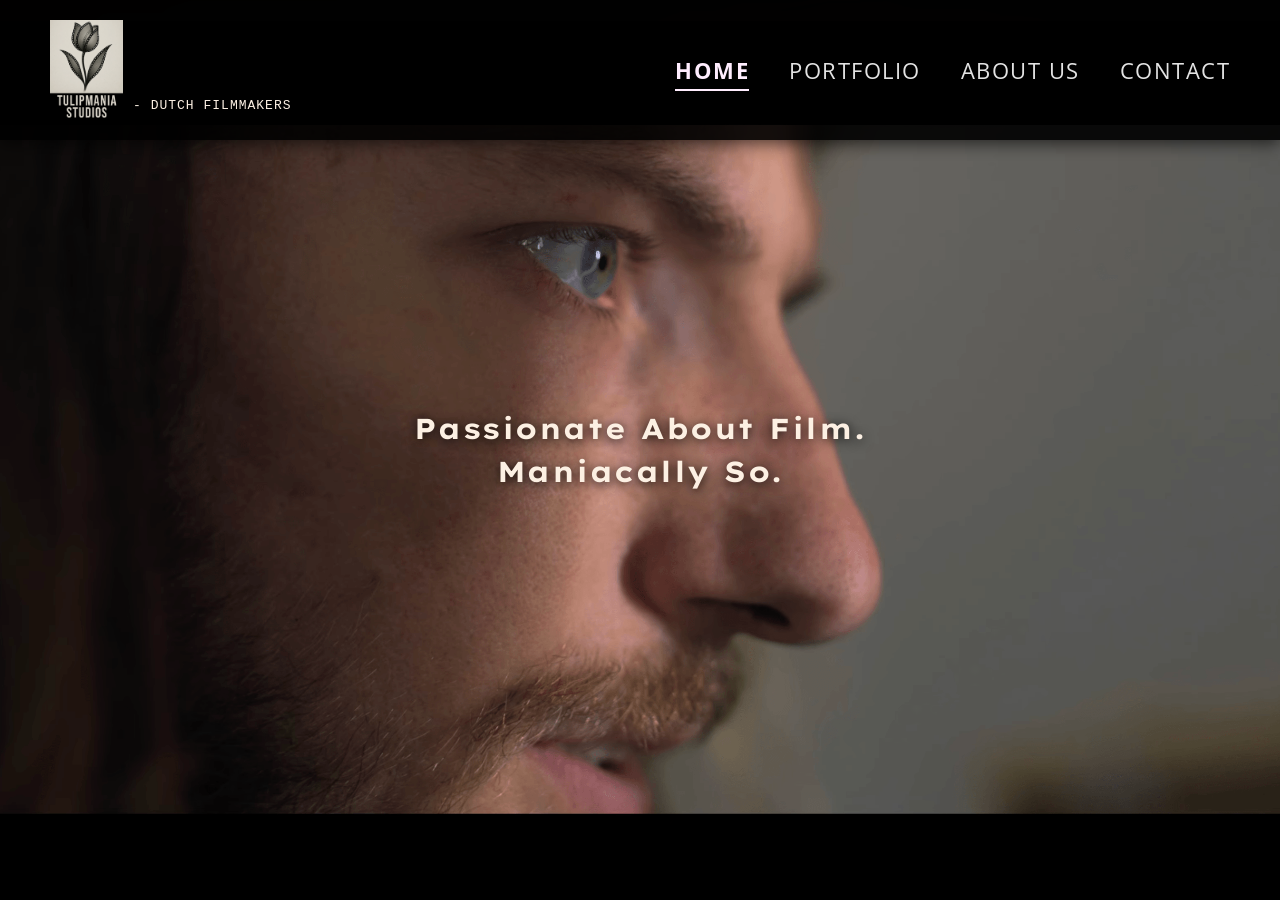
<file: index.html>
<!DOCTYPE html>
<html lang="en">
<head>
  <meta charset="UTF-8">
  <title>Tulipmania Studios</title>
  <meta name="viewport" content="width=device-width, initial-scale=1.0">
  <link rel="stylesheet" href="style.css">
  <link href="https://fonts.googleapis.com/css2?family=Open+Sans:wght@400;600;700&display=swap" rel="stylesheet">
  <link href="https://fonts.googleapis.com/css2?family=Lexend+Exa:wght@400;600;700&display=swap" rel="stylesheet">
  <link rel="icon" type="image/png" href="images/image4.png">

  <style>
    /* ========================================================
       DESKTOP NAVIGATION TEXT POSITIONING
       ======================================================== */
    @media (min-width: 769px) {
      .nav-logo-text {
        /* LEFT/RIGHT POSITION: Distance from the logo icon graphic */
        margin-left: 10px !important; 
        
        /* UP/DOWN POSITION: Centers the text nicely on desktop views */
        margin-top: 70px !important; 
        display: inline-block !important;
      }
    }

    /* ========================================================
       MOBILE NAVIGATION & HERO TEXT ADJUSTMENTS
       ======================================================== */
    @media (max-width: 768px) {
      /* Prevents the desktop margin rules from ruining the mobile layout */
      .nav-logo-text { 
        display: none !important; 
        margin-top: 0 !important; 
        margin-left: 0 !important; 
      }

      .hero-text {
        top: 50% !important; 
        left: 50% !important; 
        transform: translate(-50%, -50%) !important; 
      }

      .hero-text h2 {
        font-size: 1.2rem !important;
        line-height: 1.4 !important;
      }
    }
  </style>
</head>
<body>

<nav>
  <div class="nav-logo-top">
    <a href="index.html" class="logo-link">
      <img src="images/image4.png" alt="Tulipmania Studios Logo">
      <span class="nav-logo-text" style="font-family: 'Courier New', Courier, monospace;">
          - Dutch filmmakers
      </span>
    </a>
  </div>

  <div class="hamburger" onclick="toggleNav()">&#9776;</div>
  <div class="nav-links">
    <a href="index.html" class="active">Home</a>
    <a href="portfolio.html">Portfolio</a>
    <a href="about.html">About Us</a>
    <a href="contact.html">Contact</a>
  </div>
</nav>

<main>
  <section id="hero">
    <div class="hero-slide">
      <img src="images/image5.png" alt="Hero 1">
      <img src="images/image8.png" alt="Hero 2">
      <img src="images/image11.png" alt="Hero 3">
      <img src="images/image3.jpg" alt="Hero 4">
      <img src="images/image9.png" alt="Hero 5">
      <img src="images/image12.png" alt="Hero 6">
    </div>
  </section>

  <div class="hero-text">
    <h2>Passionate About Film.<br>Maniacally So.</h2>
  </div>
</main>
  
<script>
function toggleNav() {
  document.querySelector('.nav-links').classList.toggle('show');
}
</script>

<script>
const slides = document.querySelectorAll('.hero-slide img');
let current = 0;
const delay = 6000;

function showSlide(index) {
  slides.forEach((img, i) => {
    img.classList.toggle('active', i === index);
  });
}

function nextSlide() {
  current = (current + 1) % slides.length;
  showSlide(current);
}

showSlide(current);
setInterval(nextSlide, delay);
</script>
</body>
</html>
</file>
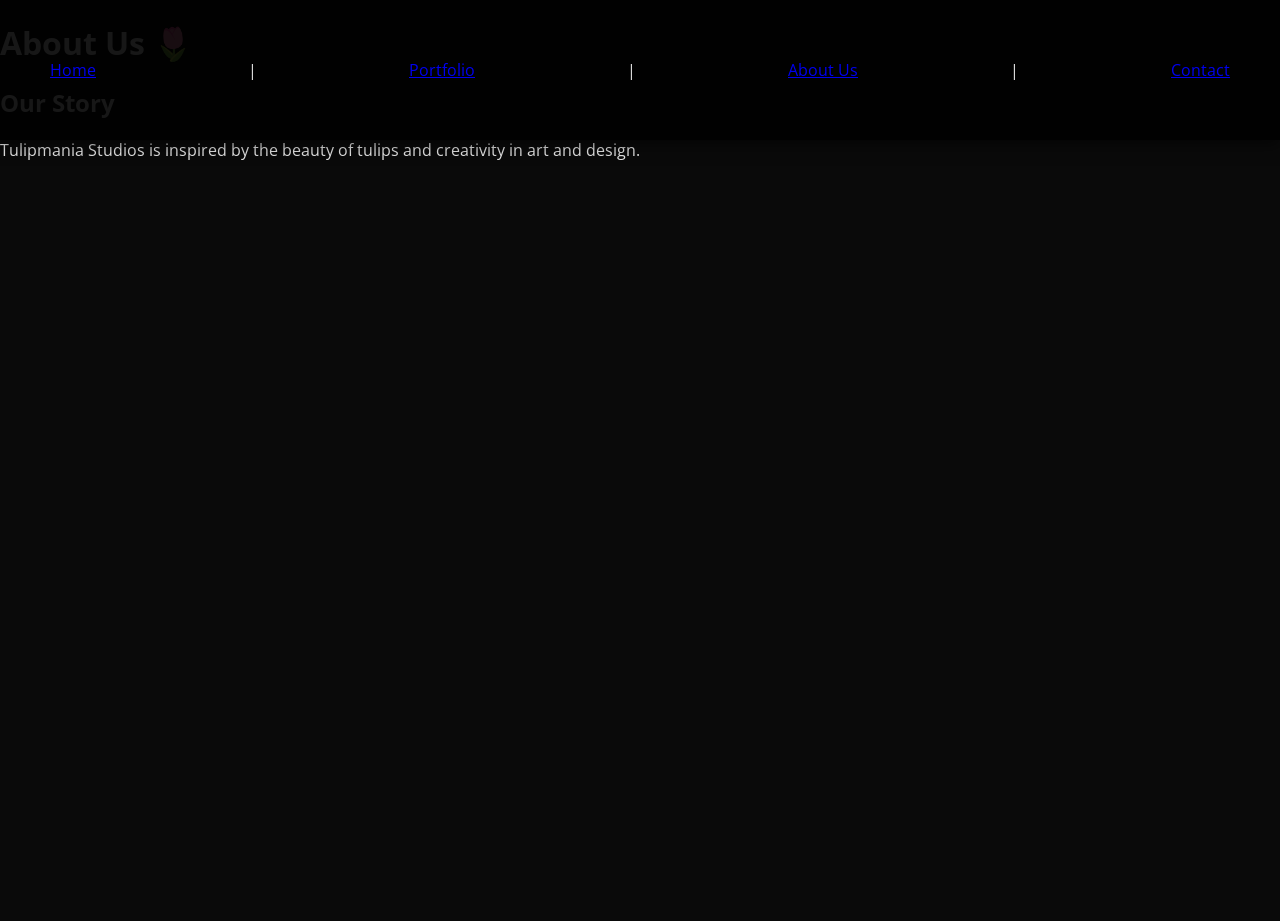
<file: about us.html>
<!DOCTYPE html>
<html>
<head>
  <title>About Us - Tulipmania Studios</title>
  <link rel="stylesheet" href="style.css">
</head>

<body>

<header>
  <h1>About Us 🌷</h1>
</header>

<nav>
  <a href="index.html">Home</a> |
  <a href="portfolio.html">Portfolio</a> |
  <a href="about us.html">About Us</a> |
  <a href="contact.html">Contact</a>
</nav>

<section>
  <h2>Our Story</h2>
  <p>Tulipmania Studios is inspired by the beauty of tulips and creativity in art and design.</p>
</section>

</body>
</html>
</file>
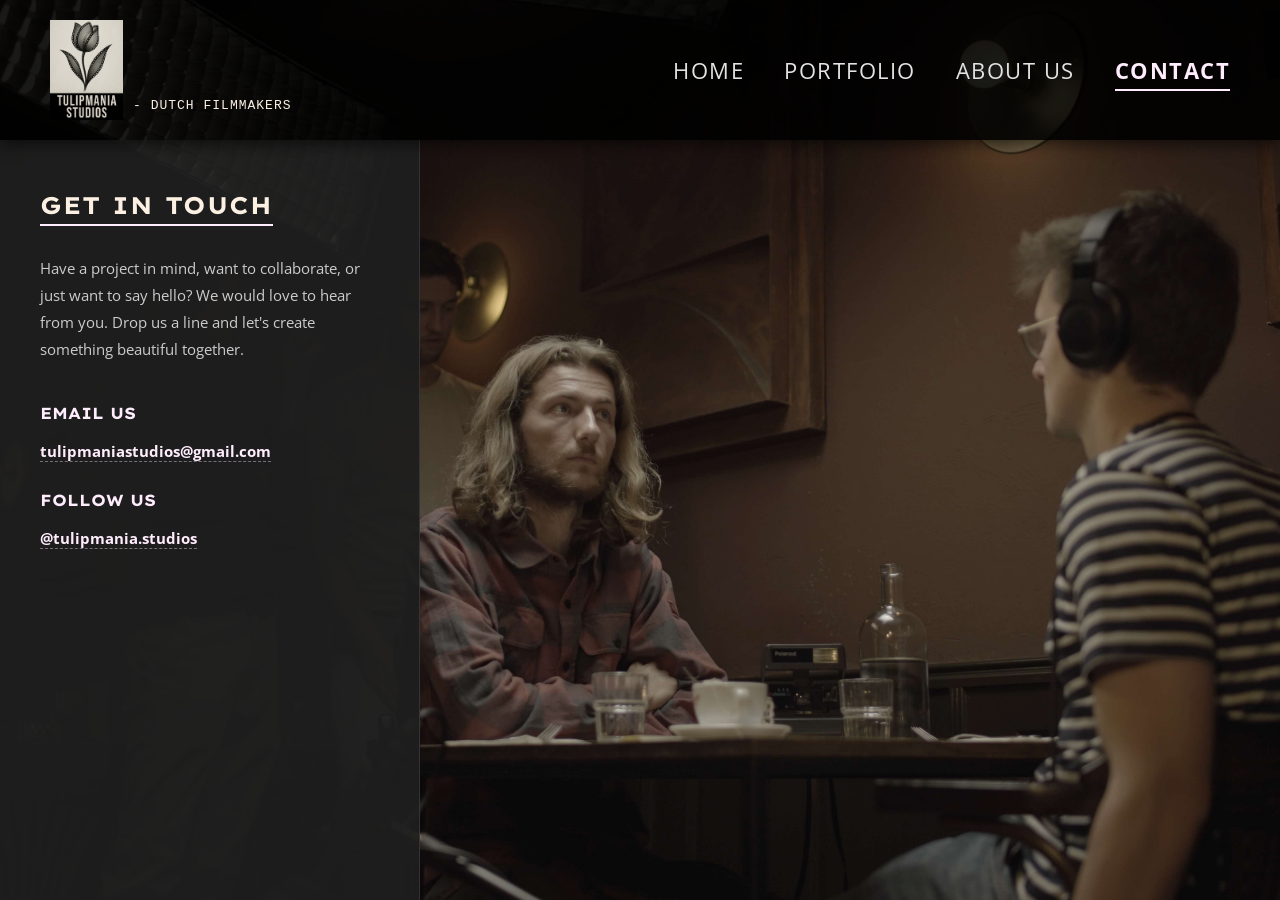
<file: contact.html>
<!DOCTYPE html>
<html lang="en">
<head>
  <meta charset="UTF-8">
  <title>Contact - Tulipmania Studios</title>
  <meta name="viewport" content="width=device-width, initial-scale=1.0">
  <link rel="stylesheet" href="style.css">
  <link href="https://fonts.googleapis.com/css2?family=Open+Sans:wght@400;600;700&display=swap" rel="stylesheet">
  <link href="https://fonts.googleapis.com/css2?family=Lexend+Exa:wght@400;600;700&display=swap" rel="stylesheet">
  <link rel="icon" type="image/png" href="images/image4.png">

  <style>
    /* ========================================================
       NAVIGATION TEXT POSITIONING (All Screens)
       ======================================================== */
    .nav-logo-text {
      /* LEFT/RIGHT POSITION: Distance from the logo icon graphic */
      margin-left: 10px !important; 
      
      /* UP/DOWN POSITION: Adjust to visually align vertically with the image center */
      margin-top: 70px !important; 
    }

    @media (max-width: 768px) {
      /* NOTE: Your main CSS hides '.nav-logo-text' on mobile via 'display: none'. */
      /* If you want it visible on mobile, uncomment the line below: */
      /* .nav-logo-text { display: block !important; margin-left: 10px !important; } */
    }
  </style>
</head>
<body>

<nav>
  <div class="nav-logo-top">
    <a href="index.html" class="logo-link">
      <img src="images/image4.png" alt="Tulipmania Studios Logo">
      <span class="nav-logo-text" style="font-family: 'Courier New', Courier, monospace;">
          - Dutch filmmakers
      </span>
    </a>
  </div>

  <div class="hamburger" onclick="toggleNav()">&#9776;</div>

  <div class="nav-links">
    <a href="index.html">Home</a>
    <a href="portfolio.html">Portfolio</a>
    <a href="about.html">About Us</a>
    <a href="contact.html" class="active">Contact</a>
  </div>
</nav>

<section id="hero">
  <div class="hero-slide">
    <img src="images/image13.jpg" alt="Contact Background" class="active">
  </div>
</section>

<main class="inner-page">
  <div class="about-text-panel">
    <h2 class="underline-accent">Get in Touch</h2>
    <p>
      Have a project in mind, want to collaborate, or just want to say hello? We would love to hear from you. Drop us a line and let's create something beautiful together.
    </p>
    
    <div class="contact-details" style="margin-top: 40px;">
      <h3 style="font-family: 'Lexend Exa', sans-serif; color: #ffedfe; font-size: 16px; margin-bottom: 10px; text-transform: uppercase;">Email Us</h3>
      <p style="margin-bottom: 25px;">
        <a href="mailto:tulipmaniastudios@gmail.com" class="contact-email-link">tulipmaniastudios@gmail.com</a>
      </p>

      <h3 style="font-family: 'Lexend Exa', sans-serif; color: #ffedfe; font-size: 16px; margin-bottom: 10px; text-transform: uppercase;">Follow Us</h3>
      <p>
        <a href="https://www.instagram.com/tulipmania.studios/" target="_blank" class="contact-social-link">@tulipmania.studios</a>
      </p>
    </div>
  </div>
</main>

<script>
function toggleNav() {
  document.querySelector('.nav-links').classList.toggle('show');
}
</script>
</body>
</html>
</file>
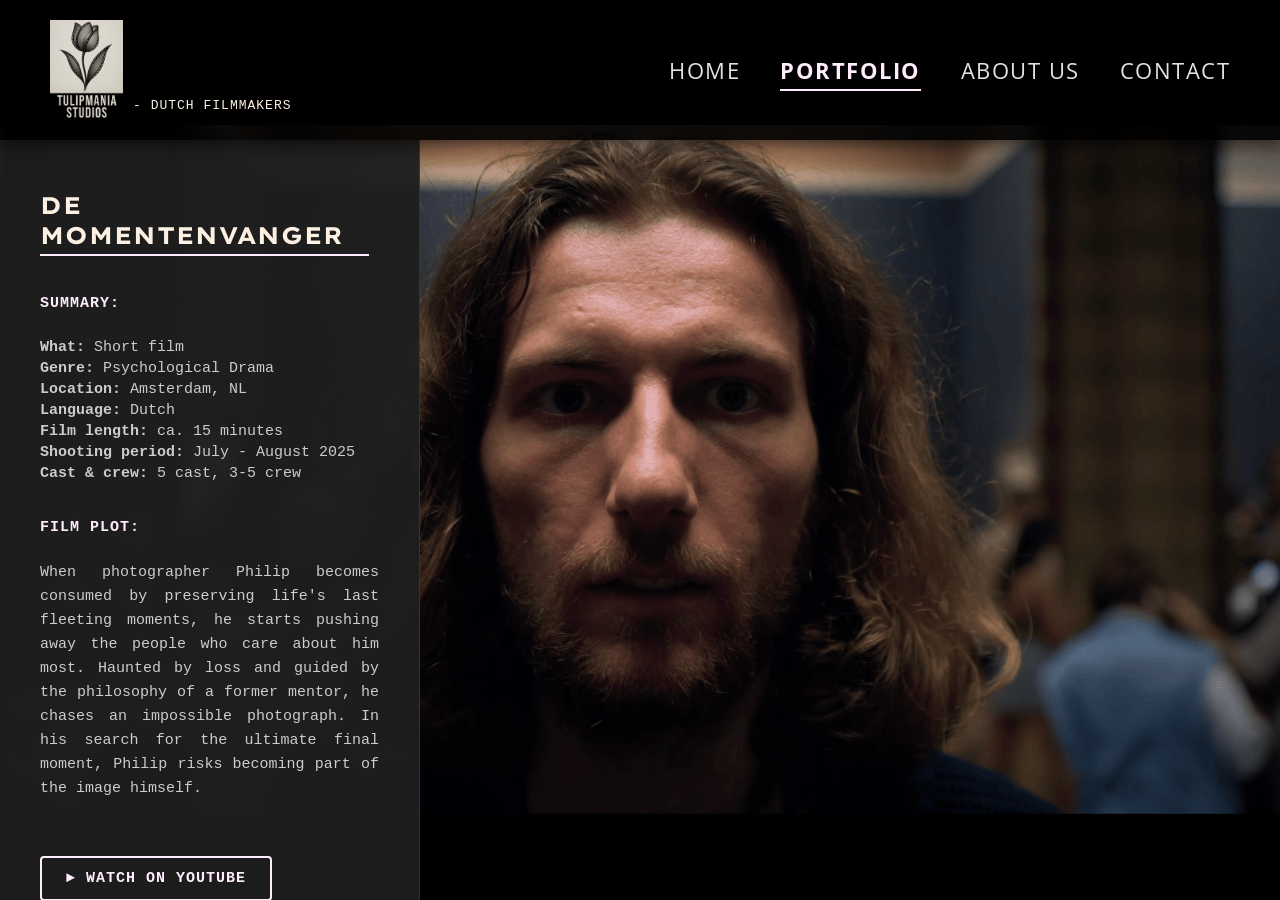
<file: momentenvanger.html>
<!DOCTYPE html>
<html lang="en">
<head>
  <meta charset="UTF-8">
  <title>De Momentenvanger - Tulipmania Studios</title>
  <meta name="viewport" content="width=device-width, initial-scale=1.0">
  <link rel="stylesheet" href="style.css">
  <link href="https://fonts.googleapis.com/css2?family=Open+Sans:wght@400;600;700&display=swap" rel="stylesheet">
  <link href="https://fonts.googleapis.com/css2?family=Lexend+Exa:wght@400;600;700&display=swap" rel="stylesheet">
  <link rel="icon" type="image/png" href="images/image4.png">
  
  <style>
    /* ========================================================
       NAVIGATION TEXT POSITIONING (All Screens)
       ======================================================== */
    .nav-logo-text {
      /* LEFT/RIGHT POSITION: Distance from the logo icon graphic */
      margin-left: 10px !important; 
      
      /* UP/DOWN POSITION: Adjust to visually align vertically with the image center */
      margin-top: 70px !important; 
    }

    @media (max-width: 768px) {
      /* NOTE: Your main CSS hides '.nav-logo-text' on mobile via 'display: none'. */
      /* If you want it visible on mobile, uncomment the line below: */
      /* .nav-logo-text { display: block !important; margin-left: 10px !important; } */
    }

    /* Styling voor de Courier-knop en hover-effecten */
    .watch-button {
      display: inline-block;
      margin-top: 30px;
      padding: 12px 24px;
      font-family: 'Courier New', Courier, monospace;
      font-size: 15px;
      font-weight: bold;
      text-transform: uppercase;
      text-decoration: none;
      color: #ffedfe;
      background: transparent;
      border: 2px solid #ffedfe;
      border-radius: 4px;
      transition: all 0.3s ease;
      letter-spacing: 1px;
    }
    .watch-button:hover {
      color: #0a0a0a;
      background: #ffedfe;
      box-shadow: 0 0 15px rgba(255, 237, 254, 0.4);
    }

    /* FIX: Zorgt ervoor dat het accentstreepje niet voorbij de titel steekt */
    .about-text-panel h2.underline-accent::after {
      width: calc(100% - 10px);
    }
  </style>
</head>
<body class="inner-page">

<nav>
  <div class="nav-logo-top">
    <a href="index.html" class="logo-link">
      <img src="images/image4.png" alt="Tulipmania Studios Logo">
      <span class="nav-logo-text" style="font-family: 'Courier New', Courier, monospace;">
          - Dutch filmmakers
      </span>
    </a>
  </div>

  <div class="hamburger" onclick="toggleNav()">&#9776;</div>
  
  <div class="nav-links">
    <a href="index.html">Home</a>
    <a href="portfolio.html" class="active">Portfolio</a>
    <a href="about.html">About Us</a>
    <a href="contact.html">Contact</a>
  </div> 
</nav>

<div class="about-text-panel" style="font-family: 'Courier New', Courier, monospace;">
  <h2 class="underline-accent" style="font-family: 'Lexend Exa', sans-serif;">De Momentenvanger</h2>
  
  <p style="margin-top: 20px; font-weight: bold; text-transform: uppercase; color: #ffedfe; letter-spacing: 1px;">Summary:</p>
  
  <p style="margin-bottom: 8px; line-height: 1.4;">
    <strong>What:</strong> Short film<br>
    <strong>Genre:</strong> Psychological Drama<br>
    <strong>Location:</strong> Amsterdam, NL<br>
    <strong>Language:</strong> Dutch<br>
    <strong>Film length:</strong> ca. 15 minutes<br>
    <strong>Shooting period:</strong> July - August 2025<br>
    <strong>Cast & crew:</strong> 5 cast, 3-5 crew
  </p>
  
  <p style="margin-top: 30px; font-weight: bold; text-transform: uppercase; color: #ffedfe; letter-spacing: 1px;">Film plot:</p>
  
  <p style="line-height: 1.6; text-align: justify; margin-bottom: 25px;">
    When photographer Philip becomes consumed by preserving life's last fleeting moments, he starts pushing away the people who care about him most. Haunted by loss and guided by the philosophy of a former mentor, he chases an impossible photograph. In his search for the ultimate final moment, Philip risks becoming part of the image himself.
  </p>

  <a href="https://www.youtube.com/watch?v=DY49Ydq1q78" target="_blank" class="watch-button">&#9658; Watch on YouTube</a>
</div>

<section id="hero">
  <div class="hero-slide">
    <img src="images/image15.png" alt="De Momentenvanger Achtergrond" class="active">
  </div>
</section>

<script>
function toggleNav() {
  document.querySelector('.nav-links').classList.toggle('show');
}
</script>
</body>
</html>
</file>
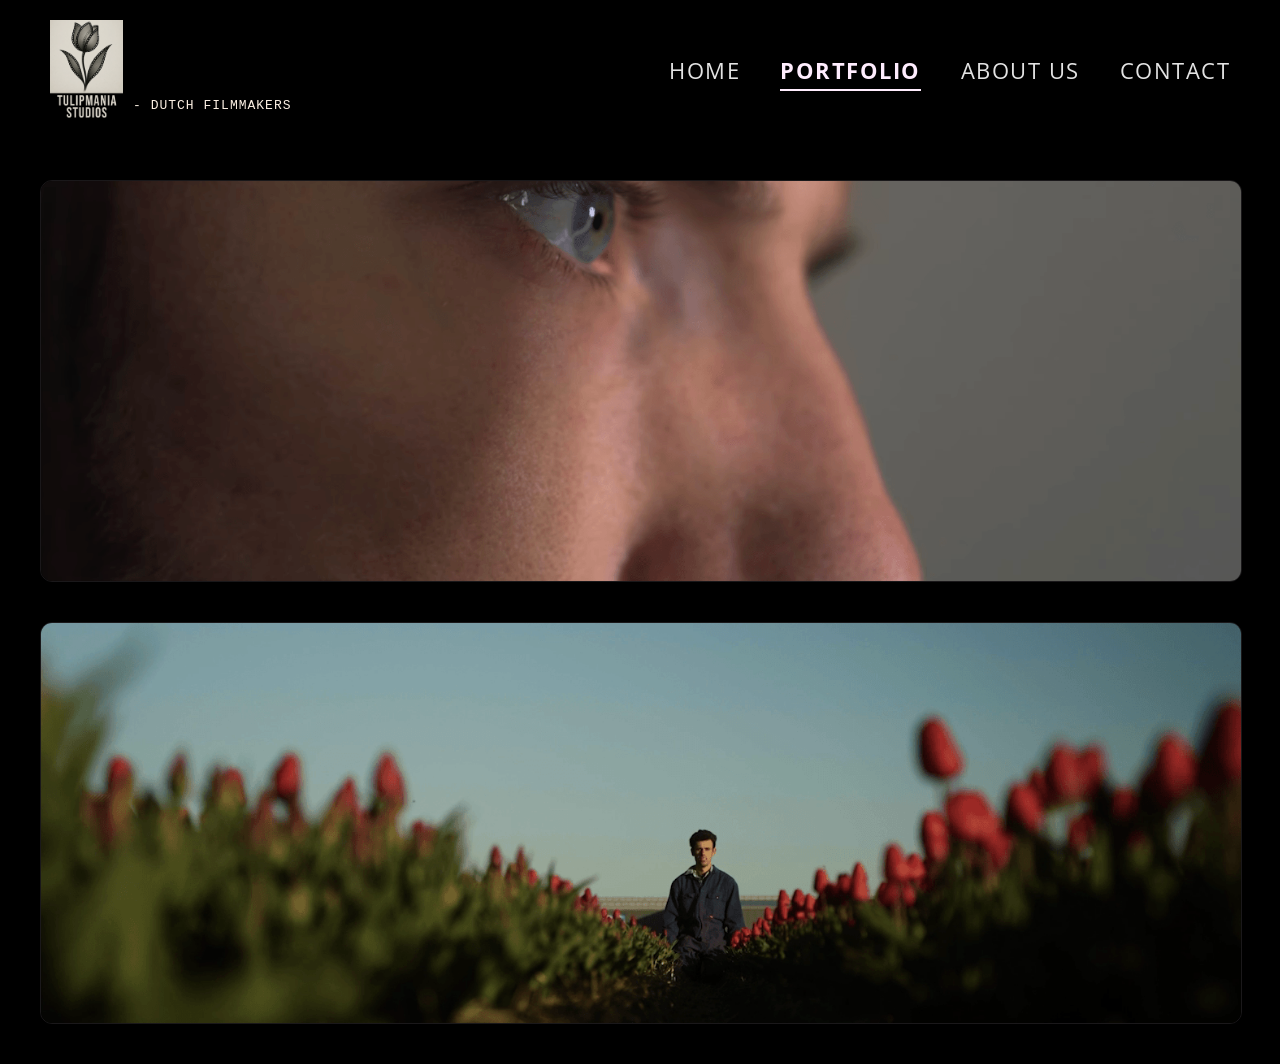
<file: portfolio.html>
<!DOCTYPE html>
<html lang="en">
<head>
  <meta charset="UTF-8">
  <title>Portfolio - Tulipmania Studios</title>
  <meta name="viewport" content="width=device-width, initial-scale=1.0">
  <link rel="stylesheet" href="style.css">
  <link href="https://fonts.googleapis.com/css2?family=Open+Sans:wght@400;600;700&display=swap" rel="stylesheet">
  <link href="https://fonts.googleapis.com/css2?family=Lexend+Exa:wght@400;600;700&display=swap" rel="stylesheet">
  <link rel="icon" type="image/png" href="images/image4.png">

  <style>
    /* ========================================================
       NAVIGATION TEXT POSITIONING (All Screens)
       ======================================================== */
    .nav-logo-text {
      /* LEFT/RIGHT POSITION: Distance from the logo icon graphic */
      margin-left: 10px !important; 
      
      /* UP/DOWN POSITION: Adjust to visually align vertically with the image center */
      margin-top: 70px !important; 
    }

    @media (max-width: 768px) {
      /* NOTE: Your main CSS hides '.nav-logo-text' on mobile via 'display: none'. */
      /* If you want it visible on mobile, uncomment the line below: */
      /* .nav-logo-text { display: block !important; margin-left: 10px !important; } */
    }
  </style>
</head>
<body>

<nav>
  <div class="nav-logo-top">
    <a href="index.html" class="logo-link">
      <img src="images/image4.png" alt="Tulipmania Studios Logo">
      <span class="nav-logo-text" style="font-family: 'Courier New', Courier, monospace;">
          - Dutch filmmakers
      </span>
    </a>
  </div>

  <div class="hamburger" onclick="toggleNav()">&#9776;</div>

  <div class="nav-links">
    <a href="index.html">Home</a>
    <a href="portfolio.html" class="active">Portfolio</a>
    <a href="about.html">About Us</a>
    <a href="contact.html">Contact</a>
  </div>
</nav>

<main class="portfolio-page-layout">
  <div class="portfolio-grid">
    
    <a href="momentenvanger.html" class="featured-video-hero">
      <img src="images/image5.png" alt="Featured Project">
      
      <div class="hero-hover-image">
        <img src="images/image6.png" alt="Project Details">
        
        <p class="hover-summary">
          When photographer Philip becomes consumed by preserving life's last fleeting moments, he starts pushing away the people who care about him most. Haunted by loss and guided by the philosophy of a former mentor, he chases an impossible photograph. In his search for the ultimate final moment, Philip risks becoming part of the image himself.
        </p>
      </div>

      <div class="play-overlay-hint"></div>
    </a>

    <a href="tulpmaniamike.html" class="featured-video-hero">
      <img src="images/image10.png" alt="Second Project">
      
      <div class="hero-hover-image">
        <img src="images/image14.png" alt="Second Project Details">
        
        <p class="hover-summary">
          In the Dutch countryside, "Tulipmania Mike" has devoted his life to solving a 400-year-old horticultural mystery. While his neighbors see an oddball obsessed with flowers, Mike believes an ancestral riddle will lead him to the most extraordinary tulip ever known. On the long-awaited day of reckoning, his search takes an unexpected turn.
        </p>
      </div>

      <div class="play-overlay-hint"></div>
    </a>

  </div>
</main>

<script>
function toggleNav() {
  document.querySelector('.nav-links').classList.toggle('show');
}
</script>
</body>
</html>
</file>
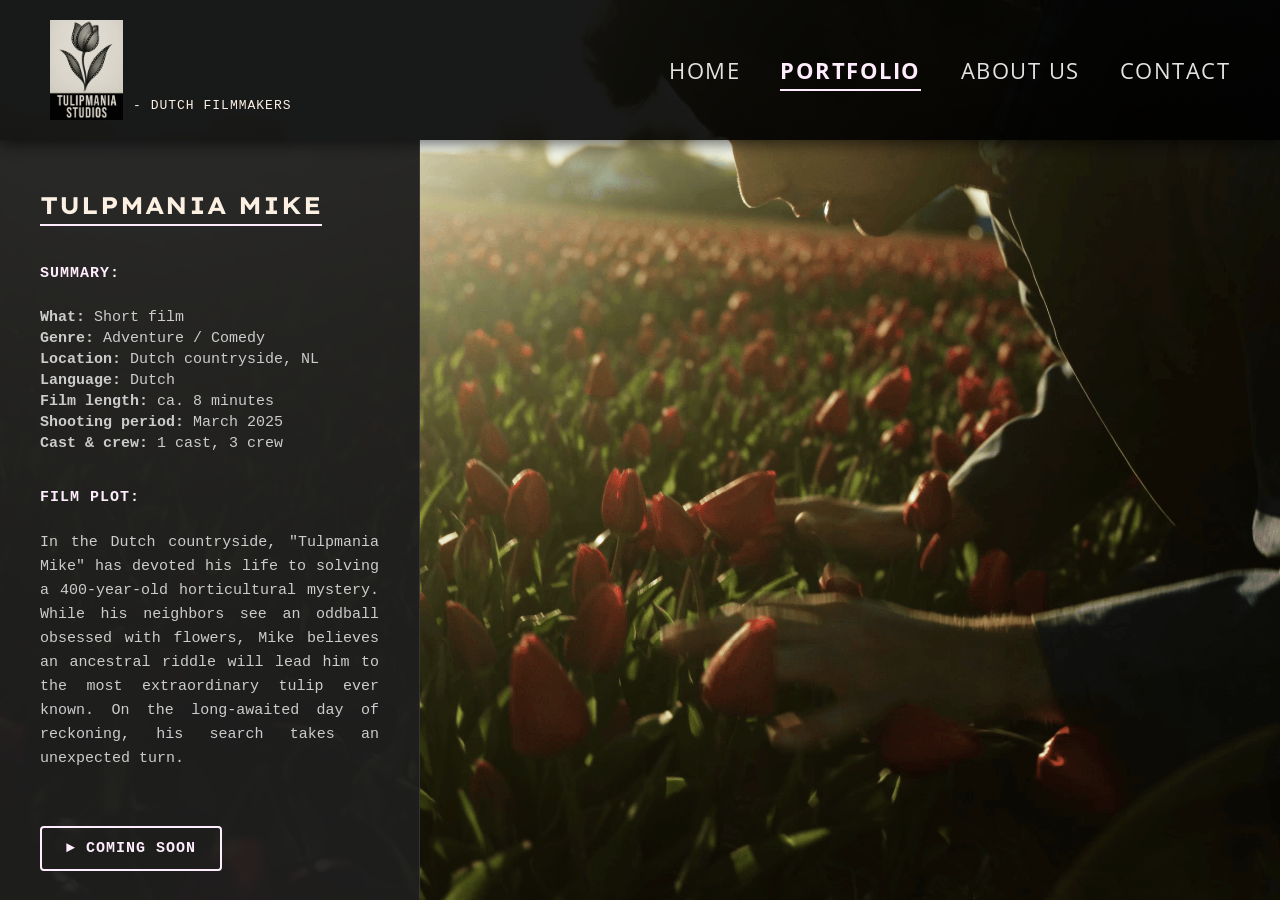
<file: tulpmaniamike.html>
<!DOCTYPE html>
<html lang="en">
<head>
  <meta charset="UTF-8">
  <title>Tulipmania Mike - Tulipmania Studios</title>
  <meta name="viewport" content="width=device-width, initial-scale=1.0">
  <link rel="stylesheet" href="style.css">
  <link href="https://fonts.googleapis.com/css2?family=Open+Sans:wght@400;600;700&display=swap" rel="stylesheet">
  <link href="https://fonts.googleapis.com/css2?family=Lexend+Exa:wght@400;600;700&display=swap" rel="stylesheet">
  <link rel="icon" type="image/png" href="images/image4.png">
  
  <style>
    /* ========================================================
       NAVIGATION TEXT POSITIONING (All Screens)
       ======================================================== */
    .nav-logo-text {
      /* LEFT/RIGHT POSITION: Distance from the logo icon graphic */
      margin-left: 10px !important; 
      
      /* UP/DOWN POSITION: Adjust to visually align vertically with the image center */
      margin-top: 70px !important; 
    }

    @media (max-width: 768px) {
      /* NOTE: Your main CSS hides '.nav-logo-text' on mobile via 'display: none'. */
      /* If you want it visible on mobile, uncomment the line below: */
      /* .nav-logo-text { display: block !important; margin-left: 10px !important; } */
    }

    /* Tijdelijke extra styling voor de Courier-knop hover-effecten */
    .watch-button {
      display: inline-block;
      margin-top: 30px;
      padding: 12px 24px;
      font-family: 'Courier New', Courier, monospace;
      font-size: 15px;
      font-weight: bold;
      text-transform: uppercase;
      text-decoration: none;
      color: #ffedfe;
      background: transparent;
      border: 2px solid #ffedfe;
      border-radius: 4px;
      transition: all 0.3s ease;
      letter-spacing: 1px;
    }
    .watch-button:hover {
      color: #0a0a0a;
      background: #ffedfe;
      box-shadow: 0 0 15px rgba(255, 237, 254, 0.4);
    }

    /* ========================================================
       PAGE-SPECIFIC BACKGROUND IMAGE CONTROL (Tulipmania Mike)
       ======================================================== */
    
    /* 1. Desktop Vertical & Zoom Adjustments */
    #hero .hero-slide img {
      /* Adjust '10%' to slide the image vertically on desktop */
      object-position: center -170% !important; 
      /* FIXED: Keeps image centered in the container while applying zoom */
      transform: translate(-45%, -50%) scale(1.10); 
    }

    /* 2. Mobile Vertical & Zoom Adjustments */
    @media (max-width: 768px) {
      #hero .hero-slide img {
        /* Adjust '20%' to slide the image vertically on mobile */
        object-position: center 20% !important; 
        /* FIXED: Keeps image centered in the container while applying mobile zoom */
        transform: translate(-50%, -50%) scale(1.30) !important; 
      }
    }
  </style>
</head>
<body class="inner-page">

<nav>
  <div class="nav-logo-top">
    <a href="index.html" class="logo-link">
      <img src="images/image4.png" alt="Tulipmania Studios Logo">
      <span class="nav-logo-text" style="font-family: 'Courier New', Courier, monospace;">
          - Dutch filmmakers
      </span>
    </a>
  </div>

  <div class="hamburger" onclick="toggleNav()">&#9776;</div>
  
  <div class="nav-links">
    <a href="index.html">Home</a>
    <a href="portfolio.html" class="active">Portfolio</a>
    <a href="about.html">About Us</a>
    <a href="contact.html">Contact</a>
  </div> 
</nav>

<div class="about-text-panel" style="font-family: 'Courier New', Courier, monospace;">
  <h2 class="underline-accent" style="font-family: 'Lexend Exa', sans-serif;">Tulpmania Mike</h2>
  
  <p style="margin-top: 20px; font-weight: bold; text-transform: uppercase; color: #ffedfe; letter-spacing: 1px;">Summary:</p>
  
  <p style="margin-bottom: 8px; line-height: 1.4;">
    <strong>What:</strong> Short film<br>
    <strong>Genre:</strong> Adventure / Comedy<br>
    <strong>Location:</strong> Dutch countryside, NL<br>
    <strong>Language:</strong> Dutch<br>
    <strong>Film length:</strong> ca. 8 minutes<br>
    <strong>Shooting period:</strong> March 2025<br>
    <strong>Cast & crew:</strong> 1 cast, 3 crew
  </p>
  
  <p style="margin-top: 30px; font-weight: bold; text-transform: uppercase; color: #ffedfe; letter-spacing: 1px;">Film plot:</p>
  
  <p style="line-height: 1.6; text-align: justify; margin-bottom: 25px;">
    In the Dutch countryside, "Tulpmania Mike" has devoted his life to solving a 400-year-old horticultural mystery. While his neighbors see an oddball obsessed with flowers, Mike believes an ancestral riddle will lead him to the most extraordinary tulip ever known. On the long-awaited day of reckoning, his search takes an unexpected turn.
  </p>

  <a href="https://www.youtube.com/watch?v=YOUR_SECOND_VIDEO_ID" target="_blank" class="watch-button">&#9658; COMING SOON</a>
</div>
  
<section id="hero">
  <div class="hero-slide">
    <img src="images/image16.png" alt="Tulipmania Mike Achtergrond" class="active">
  </div>
</section>

<script>
function toggleNav() {
  document.querySelector('.nav-links').classList.toggle('show');
}
</script>
</body>
</html>
</file>
<file: style.css>
@import url('https://fonts.googleapis.com/css2?family=Lexend+Exa:wght@400;700&family=Open+Sans:wght@400;700&display=swap');

/* =========================================
   GLOBAL RESET
   ========================================= */
html, body {
  margin: 0;
  padding: 0;
  height: 100%;
  font-family: 'Open Sans', Arial, sans-serif;
  background: #0a0a0a;
  color: #e6e6e6;
}

/* =========================================
   NAVIGATION BAR
   ========================================= */
nav {
  width: 100%;
  height: 140px; 
  position: fixed;
  top: 0;
  left: 0;
  background: rgba(0, 0, 0, 0.9);
  display: flex;
  flex-direction: row;
  justify-content: space-between;
  align-items: center;
  padding: 0px 50px; 
  z-index: 9999;
  box-shadow: 0 4px 15px rgba(0, 0, 0, 0.6);
  box-sizing: border-box;
}

.nav-logo-top {
  display: flex;
  align-items: center;
  margin-bottom: 0;
  width: auto;
  height: 100%;
}

.nav-logo-top .logo-link {
  display: flex;
  align-items: center;
  height: 100%;
  text-decoration: none;
}

.nav-logo-top img {
  width: auto;
  max-width: 200px;  
  max-height: 100px; 
  display: block;
  opacity: 0.9;
  transition: opacity 0.3s ease;
}

.nav-logo-text {
  font-family: 'Lexend Exa', sans-serif;
  font-size: 13px;
  color: #fcf0e3;
  margin-left: 20px;
  letter-spacing: 1px;
  text-transform: uppercase;
  white-space: nowrap; 
}

.nav-logo-top .logo-link:hover img {
  opacity: 1;
}

nav .hamburger {
  display: none;
  font-size: 42px; 
  color: #fcf0e3;
  cursor: pointer;
}

nav .nav-links {
  display: flex;
  flex-direction: row;
  margin-top: 0;
  align-items: center;
}

nav .nav-links a {
  text-decoration: none;
  text-transform: uppercase;
  color: #e3e3e3;
  font-size: 22px; 
  font-weight: 400;
  letter-spacing: 1.5px;
  margin-left: 40px; 
  margin-bottom: 0;
  position: relative;
  display: inline-block;
  transition: color 0.3s ease;
}

nav .nav-links a::after {
  content: "";
  position: absolute;
  left: 0;
  bottom: -6px;
  width: 0;
  height: 2px;
  background: #ffedfe;
  transition: width 0.3s ease;
}

nav .nav-links a:hover::after,
nav .nav-links a.active::after {
  width: 100%;
}

nav .nav-links a:hover,
nav .nav-links a.active {
  color: #ffedfe;
  font-weight: 700;
}

/* =========================================
   HERO & BACKGROUND (DESKTOP SLIDESHOW)
   ========================================= */
#hero {
  position: fixed;
  top: 0;
  left: 0;
  width: 100%;
  height: 100vh;
  overflow: hidden;
  z-index: 1 !important;
}

#hero .hero-slide img {
  position: absolute;
  top: 50%;
  left: 50%;
  transform: translate(-50%, -50%); /* Keeps large images centered inside container frame */
  width: 100%;
  height: 100%;
  object-fit: cover;
  display: block;
  opacity: 0;
  transition: opacity 1.2s ease-in-out;
}

#hero .hero-slide img.active {
  opacity: 1;
}

/* Base horizontal/vertical fallbacks for homepage slideshow */
#hero .hero-slide img:nth-child(1) { min-height: 115%; min-width: 115%; object-position: center 20%; }
#hero .hero-slide img:nth-child(2) { min-height: 115%; min-width: 115%; object-position: center center; }
#hero .hero-slide img:nth-child(3) { min-height: 100%; min-width: 100%; object-position: center 40%; }
#hero .hero-slide img:nth-child(4) { min-height: 100%; min-width: 100%; object-position: center center; }
#hero .hero-slide img:nth-child(5) { min-height: 125%; min-width: 125%; object-position: center 60%; }
#hero .hero-slide img:nth-child(6) { min-height: 100%; min-width: 100%; object-position: center center; }

main.portfolio-page-layout ~ #hero .hero-slide img,
#hero .hero-slide img[style*="opacity: 1"] {
  opacity: 1 !important;
}

.hero-text {
  position: fixed;
  top: 50%; 
  left: 50%;
  transform: translate(-50%, -50%);
  z-index: 150;
  text-align: center;
  width: 90%;
  max-width: 900px;
  padding: 0 20px;
  pointer-events: none;
}

.hero-text h2 {
  font-family: 'Lexend Exa', sans-serif;
  color: #fcf0e3;
  font-size: 1.8rem;
  line-height: 1.5;
  margin: 0;
  letter-spacing: 1.5px;
  text-shadow: 0 2px 12px rgba(0, 0, 0, 0.9);
}

/* =========================================
   LAYOUT & MAIN PAGES
   ========================================= */
main {
  margin-left: 0;
  padding-top: 140px; 
  height: 100vh;
  box-sizing: border-box;
}

main.inner-page {
  margin-left: 0;
  padding: 180px 40px 40px 40px; 
  box-sizing: border-box;
  height: auto;
}

main.portfolio-page-layout {
  margin-left: 0;
  min-height: 100vh;
  height: auto;
  position: relative !important;
  z-index: 99 !important;
  padding: 180px 40px 40px 40px; 
  box-sizing: border-box;
  display: flex !important;
  flex-direction: column;
  background-color: #000000; 
}

/* =========================================
   PORTFOLIO GRID & CARDS
   ========================================= */
.portfolio-grid {
  display: grid;
  grid-template-columns: 1fr; 
  gap: 40px; 
  width: 100%;
  max-width: 1200px; 
  margin: 0 auto; 
}

.featured-video-hero {
  width: 100% !important;
  height: 400px !important;
  position: relative;
  display: block !important;
  border-radius: 12px;
  overflow: hidden;
  box-shadow: 0 20px 50px rgba(0, 0, 0, 0.9);
  border: 1px solid rgba(255, 237, 254, 0.1);
  transition: transform 0.4s cubic-bezier(0.25, 1, 0.5, 1), box-shadow 0.4s ease;
  text-decoration: none;
}

.featured-video-hero > img {
  width: 100% !important;
  height: 100% !important;
  display: block !important;
  object-fit: cover;
  transition: transform 0.6s cubic-bezier(0.25, 1, 0.5, 1);
}

/* --- DESKTOP: MOVIE BOX 1 --- */
.featured-video-hero:nth-child(1) > img {
  object-position: center 40%; 
  transform: scale(1.55); 
}
.featured-video-hero:nth-child(1):hover > img {
  transform: scale(1.35); 
}

/* --- DESKTOP: MOVIE BOX 2 --- */
.featured-video-hero:nth-child(2) > img {
  object-position: right 60%; 
  transform: scale(1.30); 
}
.featured-video-hero:nth-child(2):hover > img {
  transform: scale(1.18);
}

.featured-video-hero::before {
  content: "";
  position: absolute;
  top: 0; left: 0; width: 100%; height: 100%;
  background: rgba(0, 0, 0, 0);
  z-index: 2;
  transition: background 0.4s ease;
}

.featured-video-hero:hover::before {
  background: rgba(0, 0, 0, 0.75);
}

.featured-video-hero:hover {
  transform: translateY(-4px);
  box-shadow: 0 30px 60px rgba(255, 237, 254, 0.15);
}

/* HOVER CONTENT WRAPPER */
.hero-hover-image {
  position: absolute;
  top: 50%;
  left: 50%;
  transform: translate(-50%, -50%);
  z-index: 3;
  opacity: 0;
  visibility: hidden;
  display: flex;
  flex-direction: column;
  align-items: center;
  justify-content: center;
  width: 90%;
  height: 90%;
  transition: opacity 0.4s ease, visibility 0.4s;
  pointer-events: none;
}

.featured-video-hero:hover .hero-hover-image {
  opacity: 1;
  visibility: visible;
}

.hero-hover-image img {
  max-width: 450px;
  width: 100%;
  height: auto;
  display: block;
  transform: translateY(0) scale(1);
  transition: none;
}

.featured-video-hero:hover .hero-hover-image img {
  animation: shrinkAndMoveUp 0.6s cubic-bezier(0.25, 1, 0.5, 1) forwards;
  animation-delay: 1s;
}

.hero-hover-image .hover-summary {
  font-family: 'Open Sans', sans-serif;
  font-size: 14px;
  line-height: 1.6;
  color: #fcf0e3;
  text-align: center;
  margin: 0;
  max-width: 500px;
  text-shadow: 0 2px 8px rgba(0, 0, 0, 0.9);
  position: absolute;
  bottom: 12%; 
  opacity: 0;
}

.featured-video-hero:hover .hover-summary {
  animation: fadeInTextOnly 0.6s ease forwards;
  animation-delay: 1s;
}

/* =========================================
   ANIMATION KEYFRAMES
   ========================================= */
@keyframes shrinkAndMoveUp {
  from { transform: translateY(0) scale(1); }
  to { transform: translateY(-60px) scale(0.65); }
}

@keyframes fadeInTextOnly {
  from { opacity: 0; transform: translateY(10px); }
  to { opacity: 1; transform: translateY(0); }
}

.play-overlay-hint {
  position: absolute;
  z-index: 4;
}

/* =========================================
   SLIDING PANEL & LINKS
   ========================================= */
.about-text-panel {
  position: fixed;
  top: 140px; 
  left: 0;
  width: 420px;
  height: calc(100vh - 140px); 
  background: rgba(30, 30, 30, 0.95);
  box-sizing: border-box;
  padding: 40px;
  z-index: 100;
  border-right: 1px solid rgba(255, 237, 254, 0.1);
  transform: translateX(-100%);
  animation: slideOut 0.8s cubic-bezier(0.25, 1, 0.5, 1) forwards;
  animation-delay: 0.1s;
}

.about-text-panel h2 {
  font-family: 'Lexend Exa', sans-serif;
  color: #fcf0e3;
  font-size: 24px;
  margin-top: 10px;
  margin-bottom: 30px;
  text-transform: uppercase;
  letter-spacing: 1px;
}

.about-text-panel p {
  font-size: 15px;
  line-height: 1.8;
  color: #cccccc;
  margin-bottom: 20px;
}

.about-text-panel h2.underline-accent {
  position: relative;
  display: inline-block;
  margin-bottom: 20px;
}

.about-text-panel h2.underline-accent::after {
  content: "";
  position: absolute;
  left: 0;
  bottom: -6px;
  width: 100%;
  height: 2px;
  background: #ffedfe;
}

.contact-email-link,
.contact-social-link {
  color: #ffedfe;
  text-decoration: none;
  font-weight: 700;
  border-bottom: 1px dashed rgba(255, 237, 254, 0.4);
  transition: color 0.3s ease, border-color 0.3s ease;
}

.contact-email-link:hover,
.contact-social-link:hover {
  color: #fcf0e3;
  border-bottom: 1px solid #fcf0e3;
}

@keyframes slideOut {
  to { transform: translateX(0); }
}

/* =========================================
   COMING SOON LABEL
   ========================================= */
.coming-soon-text {
  display: block;
  font-family: 'Lexend Exa', sans-serif;
  font-size: 13px;
  color: #ffedfe;
  text-transform: uppercase;
  letter-spacing: 2px;
  margin-top: 12px;
  text-align: center;
  opacity: 0.8;
}

/* =========================================
   GALLERIES
   ========================================= */
.about-gallery,
.portfolio-gallery {
  display: flex;
  flex-wrap: wrap;
  gap: 20px;
}

.about-gallery img,
.portfolio-gallery img,
.portfolio-gallery .video-card {
  width: 250px;
  height: 180px;
  display: inline-block;
  border-radius: 10px;
  overflow: hidden;
}

.about-gallery img,
.portfolio-gallery img {
  width: 100%;
  height: 100%;
  object-fit: cover;
  box-shadow: 0 8px 20px rgba(0, 0, 0, 0.7);
  transition: transform 0.4s cubic-bezier(0.25, 1, 0.5, 1), box-shadow 0.4s ease;
}

.about-gallery img:hover,
.portfolio-gallery img:hover,
.portfolio-gallery .video-card:hover img {
  transform: scale(1.04) translateY(-6px);
  box-shadow: 0 15px 30px rgba(255, 237, 254, 0.15);
  cursor: pointer;
}

/* =========================================
   RESPONSIVE (MOBILE ADJUSTMENTS)
   ========================================= */
@media (max-width: 768px) {
  nav {
    padding: 10px 20px;
    height: 90px; 
  }

  .nav-logo-top img {
    max-width: 60px; 
    max-height: 70px;
  }
  
  .nav-logo-text {
    display: none;
  }

  nav .hamburger {
    display: block;
    font-size: 38px;
    padding: 5px 10px;
  }
  
  nav .nav-links {
    display: none;
    flex-direction: column;
    position: absolute;
    top: 90px; 
    right: 20px;
    background: rgba(10, 10, 10, 0.95);
    padding: 20px;
    border-radius: 8px;
    z-index: 50;
    width: 170px;
    align-items: flex-start;
    box-shadow: 0 4px 15px rgba(0,0,0,0.5);
  }
  
  nav .nav-links a {
    margin-left: 0;
    margin-bottom: 15px;
    font-size: 16px;
  }
  
  nav .nav-links a::after {
    left: 0;
    transform: none;
  }

  nav .nav-links.show {
    display: flex;
  }

  .about-text-panel {
    position: relative;
    top: 0;
    width: 100%;
    height: auto;
    padding: 110px 20px 40px 20px; 
    transform: none;
    animation: none;
    border-right: none;
    box-sizing: border-box;
  }

  main.portfolio-page-layout {
    padding: 20px !important;
    margin-top: 110px !important; 
  }
  
  main.inner-page {
    padding: 110px 20px 20px 20px;
  }
  
  .portfolio-grid {
    grid-template-columns: 1fr;
  }
  
  .featured-video-hero {
    height: 250px !important;
  }

  .featured-video-hero::before {
    background: rgba(0, 0, 0, 0.4) !important;
  }

  .featured-video-hero:hover {
    transform: none !important;
    box-shadow: 0 20px 50px rgba(0, 0, 0, 0.9) !important;
  }

  /* --- MOBILE MOVIE BOX OVERRIDES --- */
  .featured-video-hero:nth-child(1) > img {
    transform: scale(1.60) !important; 
    object-position: center 40% !important;
  }
  .featured-video-hero:nth-child(1):hover > img {
    transform: scale(1.60) !important; 
  }

  .featured-video-hero:nth-child(2) > img {
    transform: scale(1.30) !important; 
    object-position: right 60% !important;
  }
  .featured-video-hero:nth-child(2):hover > img {
    transform: scale(1.30) !important;
  }

  .hero-hover-image {
    opacity: 1 !important;
    visibility: visible !important;
  }

  .hero-hover-image img {
    max-width: 220px !important;
    transform: none !important;
    animation: none !important;
  }

  .hero-hover-image .hover-summary {
    display: none !important;
  }

  /* --- MOBILE HOMEPAGE SLIDESHOW OVERRIDES --- */
  #hero .hero-slide img:nth-child(1) { min-height: 120%; min-width: 120%; object-position: center 20% !important; }
  #hero .hero-slide img:nth-child(2) { min-height: 120%; min-width: 120%; object-position: center center !important; }
  #hero .hero-slide img:nth-child(3) { min-height: 100%; min-width: 100%; object-position: center 20% !important; }
  #hero .hero-slide img:nth-child(4) { min-height: 100%; min-width: 100%; object-position: 30% center !important; }
  #hero .hero-slide img:nth-child(5) { min-height: 140%; min-width: 140%; object-position: 70% center !important; }
  #hero .hero-slide img:nth-child(6) { min-height: 100%; min-width: 100%; object-position: 20% center !important; }
}
</file>
